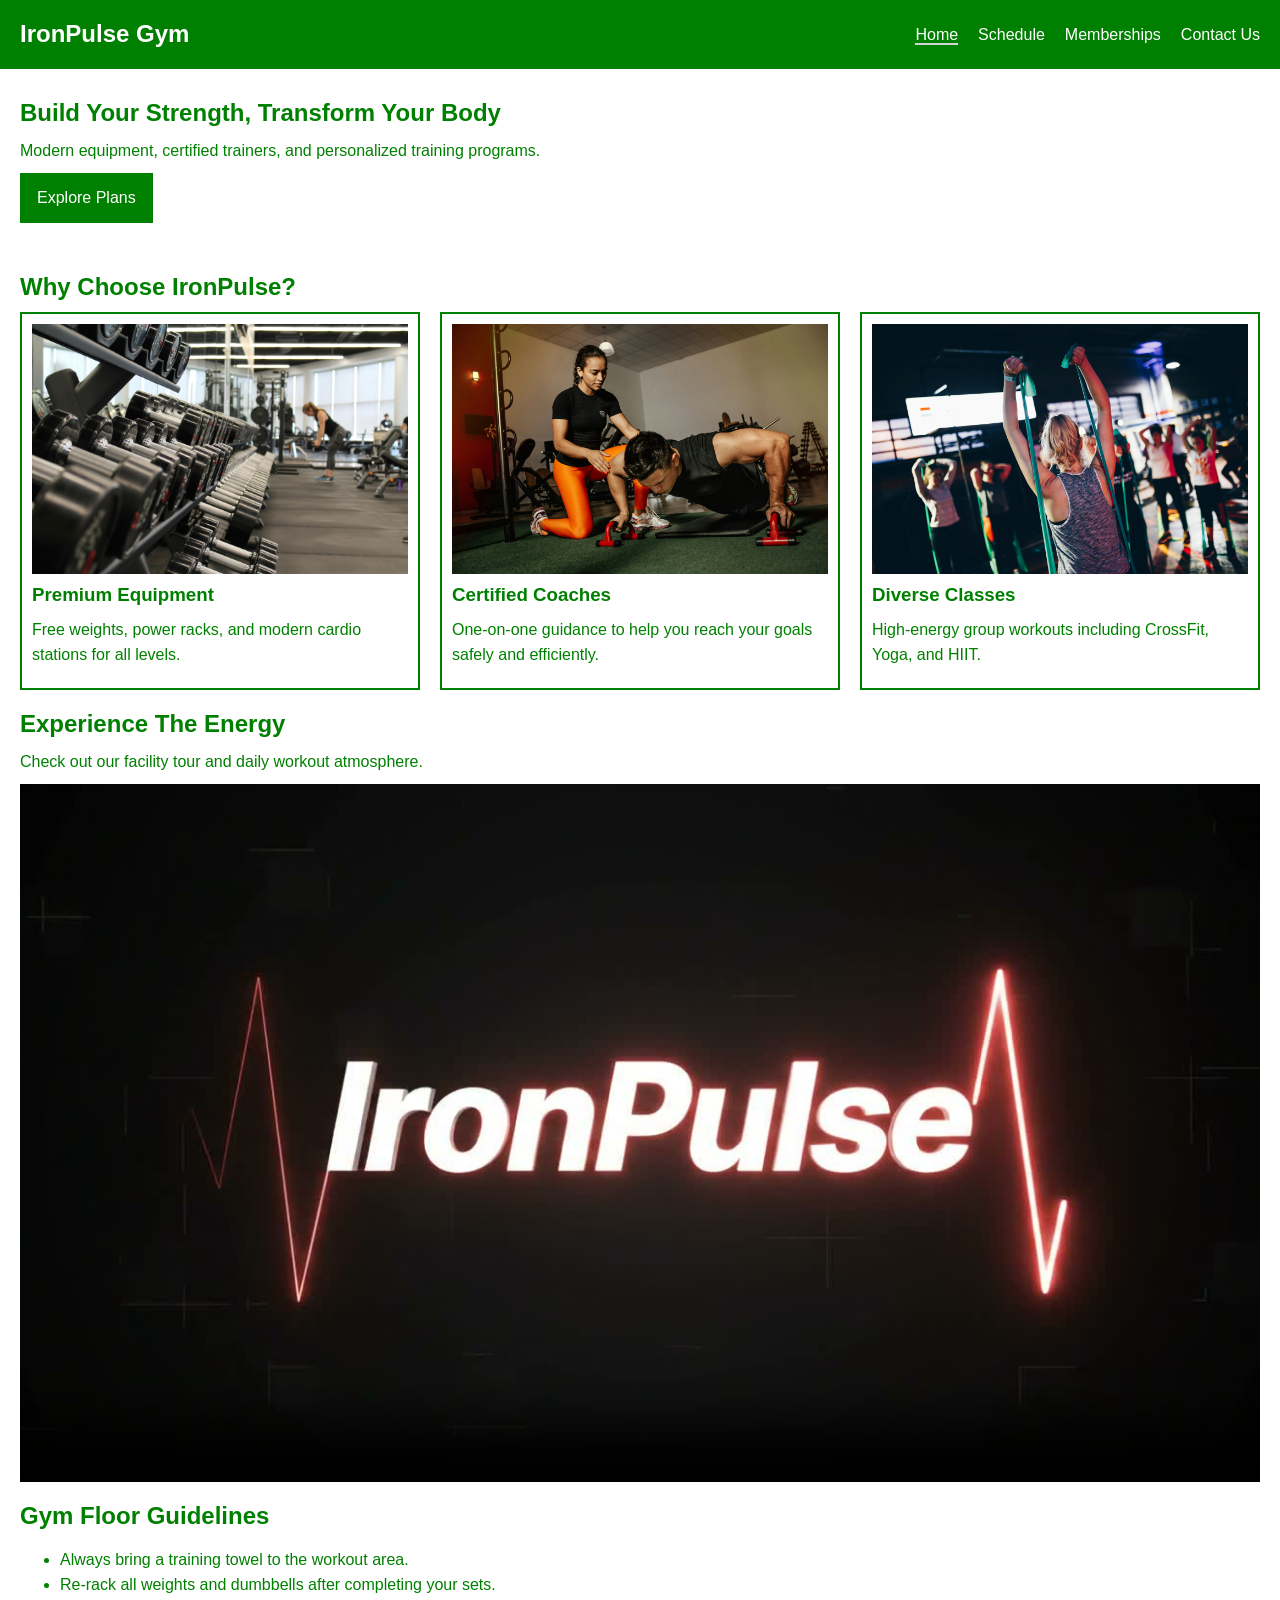
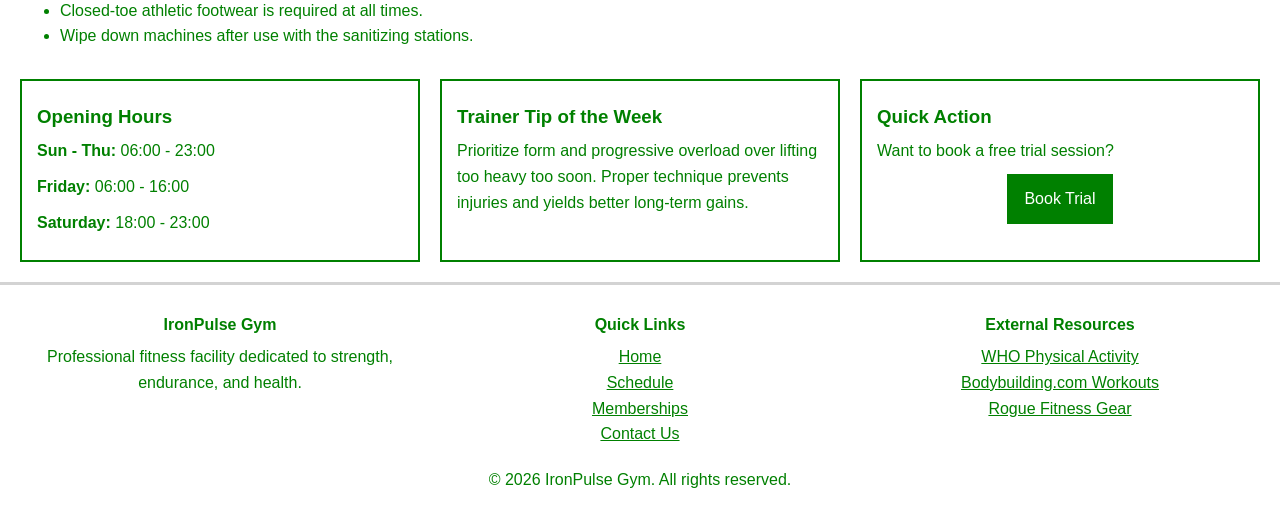
<file: index.html>
<!DOCTYPE html>
<html lang="en">
<head>
    <meta charset="UTF-8">
    <meta name="viewport" content="width=device-width, initial-scale=1.0">
    <title>IronPulse Gym - Home</title>
    <link rel="stylesheet" href="css/style.css">
    <link rel="stylesheet" href="css/index.css">
    <link rel="stylesheet" href="css/responsive.css">
</head>
<body>

    <!-- top navigation -->
    <header>
        <div class="logo">
            <a href="index.html">
                <h2>IronPulse Gym</h2>
            </a>
        </div>
        <nav>
            <ul>
                <li><a href="index.html" class="active">Home</a></li>
                <li><a href="pages/schedule.html">Schedule</a></li>
                <li><a href="pages/membership.html">Memberships</a></li>
                <li><a href="pages/contact.html">Contact Us</a></li>
            </ul>
        </nav>
    </header>

    <!-- hero banner -->
    <section class="hero">
        <div class="hero-content">
            <h1>Build Your Strength, Transform Your Body</h1>
            <p>Modern equipment, certified trainers, and personalized training programs.</p>
            <a href="pages/membership.html" class="btn">Explore Plans</a>
        </div>
    </section>

    <!-- main content container -->
    <div class="main-layout">
        
        <main>
            <!-- gym highlights -->
            <section class="features">
                <h2>Why Choose IronPulse?</h2>
                <div class="features-grid">
                    <article class="feature-card">
                        <img src="assets/images/equipment.jpg" alt="Gym training area">
                        <h3>Premium Equipment</h3>
                        <p>Free weights, power racks, and modern cardio stations for all levels.</p>
                    </article>

                    <article class="feature-card">
                        <img src="assets/images/trainers.jpg" alt="Personal trainer coaching">
                        <h3>Certified Coaches</h3>
                        <p>One-on-one guidance to help you reach your goals safely and efficiently.</p>
                    </article>

                    <article class="feature-card">
                        <img src="assets/images/classes.jpg" alt="Group fitness class">
                        <h3>Diverse Classes</h3>
                        <p>High-energy group workouts including CrossFit, Yoga, and HIIT.</p>
                    </article>
                </div>
            </section>

            <!-- gym intro video -->
            <section class="media-section">
                <h2>Experience The Energy</h2>
                <p>Check out our facility tour and daily workout atmosphere.</p>
                <div class="video-wrapper">
                    <video controls width="100%" poster="assets/images/video-thumb.jpg">
                        <source src="assets/media/gym-intro.mp4" type="video/mp4">
                        Your browser does not support the video tag.
                    </video>
                </div>
            </section>

            <!-- member rules list -->
            <section class="rules-section">
                <h2>Gym Floor Guidelines</h2>
                <ul>
                    <li>Always bring a training towel to the workout area.</li>
                    <li>Re-rack all weights and dumbbells after completing your sets.</li>
                    <li>Closed-toe athletic footwear is required at all times.</li>
                    <li>Wipe down machines after use with the sanitizing stations.</li>
                </ul>
            </section>
        </main>

        <!-- sidebar with quick info -->
        <aside>
            <div class="aside-box">
                <h3>Opening Hours</h3>
                <p><strong>Sun - Thu:</strong> 06:00 - 23:00</p>
                <p><strong>Friday:</strong> 06:00 - 16:00</p>
                <p><strong>Saturday:</strong> 18:00 - 23:00</p>
            </div>

            <div class="aside-box">
                <h3>Trainer Tip of the Week</h3>
                <p>Prioritize form and progressive overload over lifting too heavy too soon. Proper technique prevents injuries and yields better long-term gains.</p>
            </div>

            <div class="aside-box">
                <h3>Quick Action</h3>
                <p>Want to book a free trial session?</p>
                <a href="pages/contact.html" class="btn-secondary">Book Trial</a>
            </div>
        </aside>

    </div>

    <!-- footer with links -->
    <footer>
        <div class="footer-container">
            <div class="footer-col">
                <h4>IronPulse Gym</h4>
                <p>Professional fitness facility dedicated to strength, endurance, and health.</p>
            </div>

            <!-- internal site map -->
            <div class="footer-col">
                <h4>Quick Links</h4>
                <ul>
                    <li><a href="index.html" class="active">Home</a></li>
                    <li><a href="pages/schedule.html">Schedule</a></li>
                    <li><a href="pages/membership.html">Memberships</a></li>
                    <li><a href="pages/contact.html">Contact Us</a></li>
                </ul>
            </div>

            <!-- external resources -->
            <div class="footer-col">
                <h4>External Resources</h4>
                <ul>
                    <li><a href="https://www.who.int/news-room/fact-sheets/detail/physical-activity" target="_blank" rel="noopener noreferrer">WHO Physical Activity</a></li>
                    <li><a href="https://www.bodybuilding.com" target="_blank" rel="noopener noreferrer">Bodybuilding.com Workouts</a></li>
                    <li><a href="https://www.roguefitness.com" target="_blank" rel="noopener noreferrer">Rogue Fitness Gear</a></li>
                </ul>
            </div>
        </div>

        <div class="footer-bottom">
            <p>&copy; 2026 IronPulse Gym. All rights reserved.</p>
        </div>
    </footer>

</body>
</html>
</file>
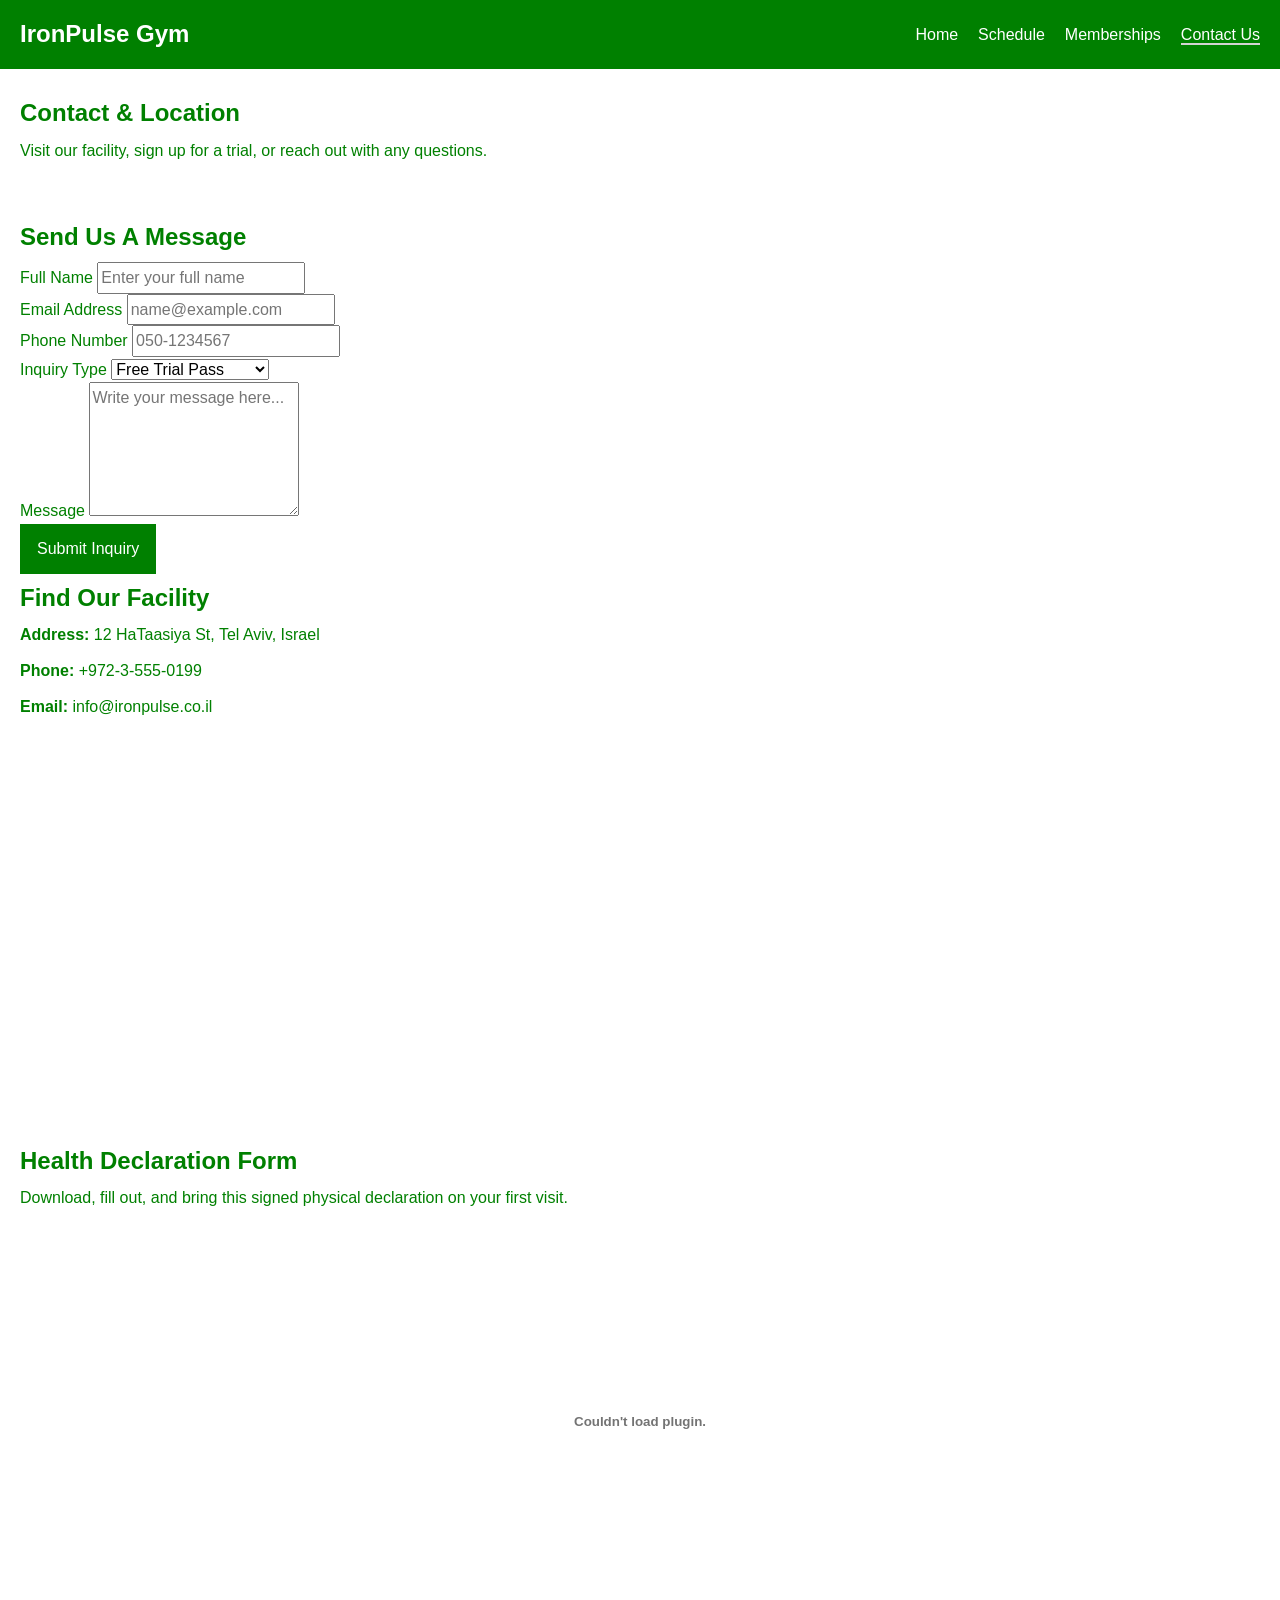
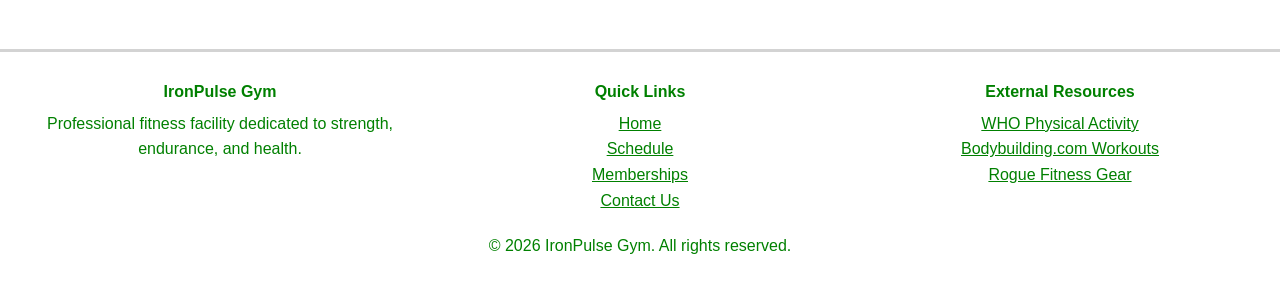
<file: contact.html>
<!DOCTYPE html>
<html lang="en">
<head>
    <meta charset="UTF-8">
    <meta name="viewport" content="width=device-width, initial-scale=1.0">
    <title>IronPulse Gym - Contact Us</title>
    <link rel="stylesheet" href="css/style.css">
    <link rel="stylesheet" href="css/responsive.css">
</head>
<body>

    <!-- top navigation -->
    <header>
        <div class="logo">
            <a href="index.html">
                <h2>IronPulse Gym</h2>
            </a>
        </div>
        <nav>
            <ul>
                <li><a href="index.html">Home</a></li>
                <li><a href="schedule.html">Schedule</a></li>
                <li><a href="membership.html">Memberships</a></li>
                <li><a href="contact.html" class="active">Contact Us</a></li>
            </ul>
        </nav>
    </header>

    <!-- page banner -->
    <section class="page-header">
        <h1>Contact & Location</h1>
        <p>Visit our facility, sign up for a trial, or reach out with any questions.</p>
    </section>

    <!-- main contact layout -->
    <main class="contact-container">

        <div class="contact-grid">

            <!-- contact form -->
            <section class="form-wrapper">
                <h2>Send Us A Message</h2>
                <form action="#" method="post">
                    <div class="form-group">
                        <label for="fullname">Full Name</label>
                        <input type="text" id="fullname" name="fullname" required placeholder="Enter your full name">
                    </div>

                    <div class="form-group">
                        <label for="email">Email Address</label>
                        <input type="email" id="email" name="email" required placeholder="name@example.com">
                    </div>

                    <div class="form-group">
                        <label for="phone">Phone Number</label>
                        <input type="tel" id="phone" name="phone" placeholder="050-1234567">
                    </div>

                    <div class="form-group">
                        <label for="topic">Inquiry Type</label>
                        <select id="topic" name="topic">
                            <option value="trial">Free Trial Pass</option>
                            <option value="membership">Membership Plans</option>
                            <option value="coaching">Personal Coaching</option>
                            <option value="other">General Question</option>
                        </select>
                    </div>

                    <div class="form-group">
                        <label for="message">Message</label>
                        <textarea id="message" name="message" rows="5" required placeholder="Write your message here..."></textarea>
                    </div>

                    <button type="submit" class="btn btn-primary">Submit Inquiry</button>
                </form>
            </section>

            <!-- gym contact details and map -->
            <section class="details-wrapper">
                <h2>Find Our Facility</h2>
                <div class="info-list">
                    <p><strong>Address:</strong> 12 HaTaasiya St, Tel Aviv, Israel</p>
                    <p><strong>Phone:</strong> +972-3-555-0199</p>
                    <p><strong>Email:</strong> info@ironpulse.co.il</p>
                </div>

                <!-- google maps embed -->
                <div class="map-wrapper">
                    <iframe 
                        src="https://www.google.com/maps/embed?pb=!1m18!1m12!1m3!1d108200.74411139198!2d34.781768!3d32.0853!2m3!1f0!2f0!3f0!3m2!1i1024!2i768!4f13.1!3m3!1m2!1s0x151d4ca6193b7c1f%3A0xc1fb72a2c0963f9!2sTel%20Aviv-Yafo!5e0!3m2!1sen!2sil!4v1680000000000!5m2!1sen!2sil" 
                        width="100%" 
                        height="400" 
                        style="border:0;" 
                        allowfullscreen="" 
                        loading="lazy" 
                        referrerpolicy="no-referrer-when-downgrade">
                    </iframe>
                </div>
            </section>

        </div>

        <!-- printable health declaration embed -->
        <section class="pdf-section">
            <h2>Health Declaration Form</h2>
            <p>Download, fill out, and bring this signed physical declaration on your first visit.</p>
            <div class="pdf-wrapper">
                <embed src="assets/docs/health-declaration.pdf" type="application/pdf" width="100%" height="400px">
            </div>
        </section>

    </main>

    <!-- footer with links -->
    <footer>
        <div class="footer-container">
            <div class="footer-col">
                <h4>IronPulse Gym</h4>
                <p>Professional fitness facility dedicated to strength, endurance, and health.</p>
            </div>

            <!-- internal site map -->
            <div class="footer-col">
                <h4>Quick Links</h4>
                <ul>
                    <li><a href="index.html">Home</a></li>
                    <li><a href="schedule.html">Schedule</a></li>
                    <li><a href="membership.html">Memberships</a></li>
                    <li><a href="contact.html">Contact Us</a></li>
                </ul>
            </div>

            <!-- external resources -->
            <div class="footer-col">
                <h4>External Resources</h4>
                <ul>
                    <li><a href="https://www.who.int/news-room/fact-sheets/detail/physical-activity" target="_blank" rel="noopener noreferrer">WHO Physical Activity</a></li>
                    <li><a href="https://www.bodybuilding.com" target="_blank" rel="noopener noreferrer">Bodybuilding.com Workouts</a></li>
                    <li><a href="https://www.roguefitness.com" target="_blank" rel="noopener noreferrer">Rogue Fitness Gear</a></li>
                </ul>
            </div>
        </div>

        <div class="footer-bottom">
            <p>&copy; 2026 IronPulse Gym. All rights reserved.</p>
        </div>
    </footer>

</body>
</html>
</file>
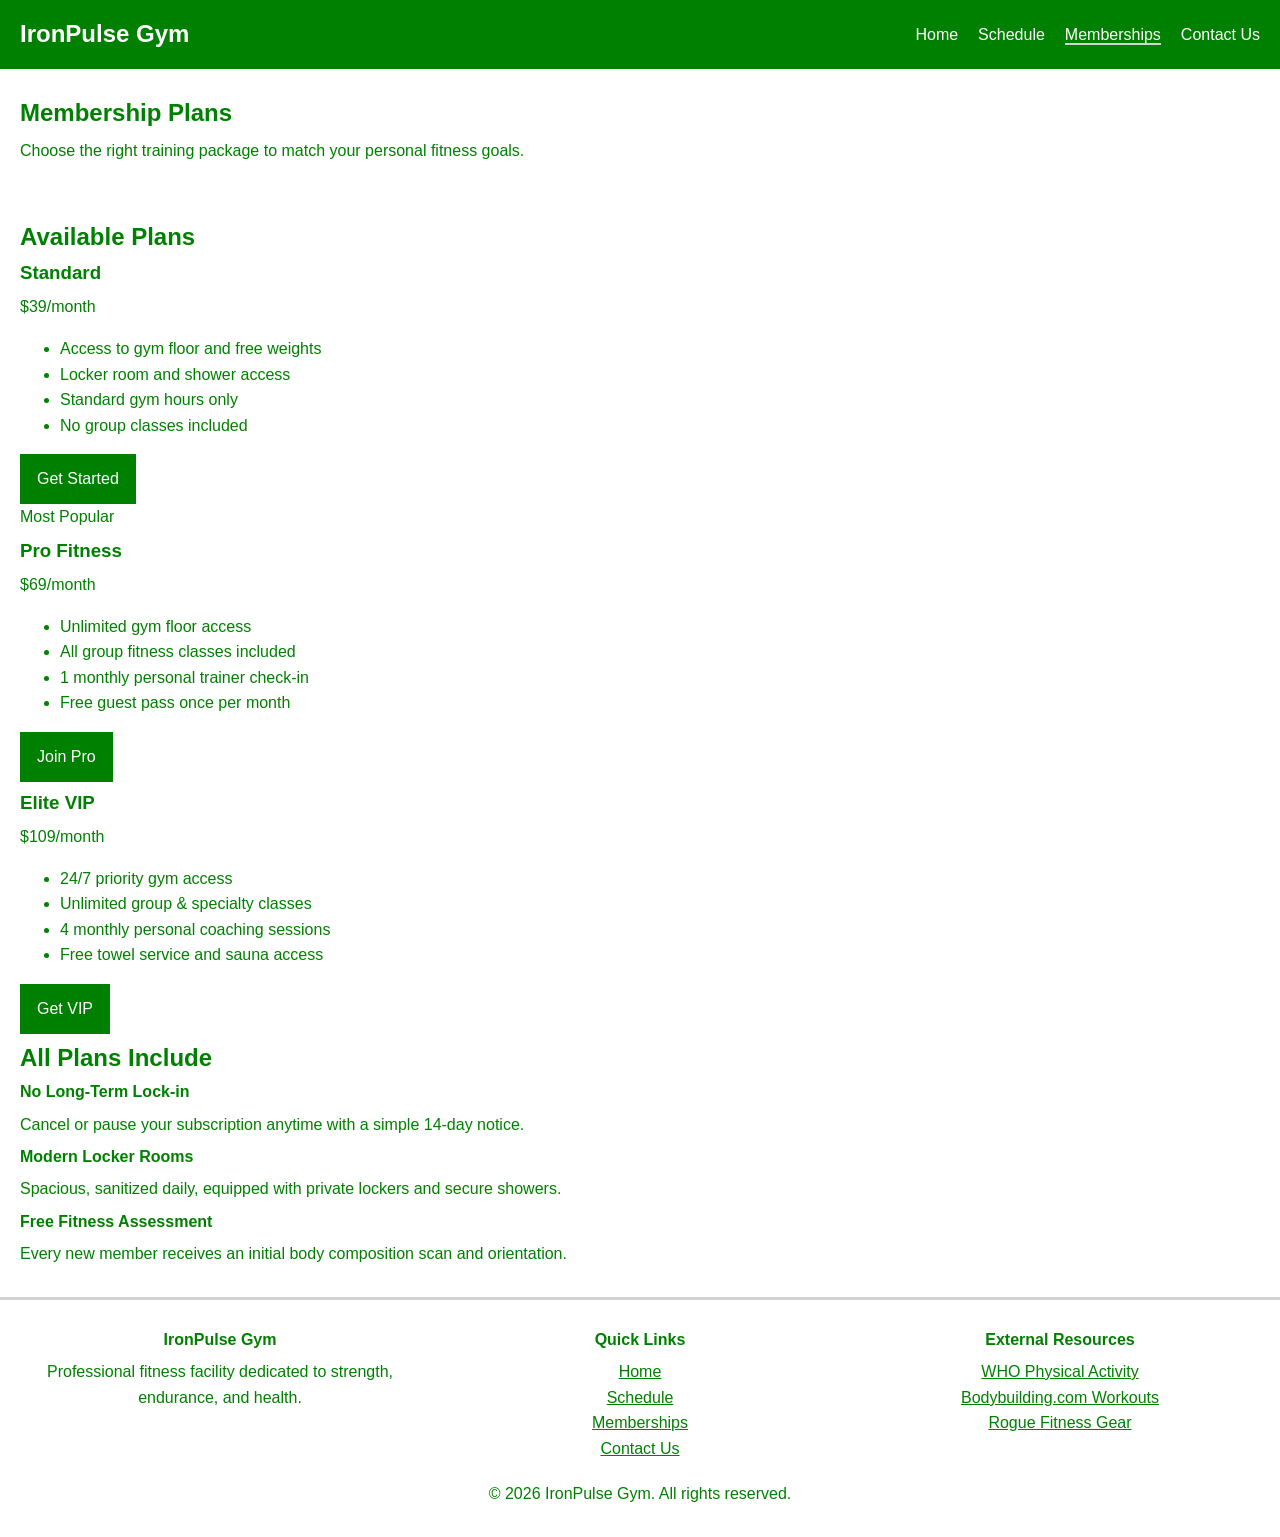
<file: membership.html>
<!DOCTYPE html>
<html lang="en">
<head>
    <meta charset="UTF-8">
    <meta name="viewport" content="width=device-width, initial-scale=1.0">
    <title>IronPulse Gym - Memberships</title>
    <link rel="stylesheet" href="css/style.css">
    <link rel="stylesheet" href="css/responsive.css">
</head>
<body>

    <!-- top navigation -->
    <header>
        <div class="logo">
            <a href="index.html">
                <h2>IronPulse Gym</h2>
            </a>
        </div>
        <nav>
            <ul>
                <li><a href="index.html">Home</a></li>
                <li><a href="schedule.html">Schedule</a></li>
                <li><a href="membership.html" class="active">Memberships</a></li>
                <li><a href="contact.html">Contact Us</a></li>
            </ul>
        </nav>
    </header>

    <!-- page banner -->
    <section class="page-header">
        <h1>Membership Plans</h1>
        <p>Choose the right training package to match your personal fitness goals.</p>
    </section>

    <!-- main pricing content -->
    <main class="membership-container">

        <!-- pricing cards grid -->
        <section class="pricing-section">
            <h2>Available Plans</h2>
            <div class="pricing-grid">

                <!-- basic plan -->
                <article class="pricing-card">
                    <div class="card-header">
                        <h3>Standard</h3>
                        <p class="price">$39<span>/month</span></p>
                    </div>
                    <ul class="plan-features">
                        <li>Access to gym floor and free weights</li>
                        <li>Locker room and shower access</li>
                        <li>Standard gym hours only</li>
                        <li>No group classes included</li>
                    </ul>
                    <a href="contact.html" class="btn">Get Started</a>
                </article>

                <!-- pro plan (highlighted) -->
                <article class="pricing-card featured">
                    <div class="badge">Most Popular</div>
                    <div class="card-header">
                        <h3>Pro Fitness</h3>
                        <p class="price">$69<span>/month</span></p>
                    </div>
                    <ul class="plan-features">
                        <li>Unlimited gym floor access</li>
                        <li>All group fitness classes included</li>
                        <li>1 monthly personal trainer check-in</li>
                        <li>Free guest pass once per month</li>
                    </ul>
                    <a href="contact.html" class="btn btn-primary">Join Pro</a>
                </article>

                <!-- vip plan -->
                <article class="pricing-card">
                    <div class="card-header">
                        <h3>Elite VIP</h3>
                        <p class="price">$109<span>/month</span></p>
                    </div>
                    <ul class="plan-features">
                        <li>24/7 priority gym access</li>
                        <li>Unlimited group & specialty classes</li>
                        <li>4 monthly personal coaching sessions</li>
                        <li>Free towel service and sauna access</li>
                    </ul>
                    <a href="contact.html" class="btn">Get VIP</a>
                </article>

            </div>
        </section>

        <!-- membership perks -->
        <section class="perks-section">
            <h2>All Plans Include</h2>
            <div class="perks-grid">
                <div class="perk-item">
                    <h4>No Long-Term Lock-in</h4>
                    <p>Cancel or pause your subscription anytime with a simple 14-day notice.</p>
                </div>
                <div class="perk-item">
                    <h4>Modern Locker Rooms</h4>
                    <p>Spacious, sanitized daily, equipped with private lockers and secure showers.</p>
                </div>
                <div class="perk-item">
                    <h4>Free Fitness Assessment</h4>
                    <p>Every new member receives an initial body composition scan and orientation.</p>
                </div>
            </div>
        </section>

    </main>

    <!-- footer with links -->
    <footer>
        <div class="footer-container">
            <div class="footer-col">
                <h4>IronPulse Gym</h4>
                <p>Professional fitness facility dedicated to strength, endurance, and health.</p>
            </div>

            <!-- internal site map -->
            <div class="footer-col">
                <h4>Quick Links</h4>
                <ul>
                    <li><a href="index.html">Home</a></li>
                    <li><a href="schedule.html">Schedule</a></li>
                    <li><a href="membership.html">Memberships</a></li>
                    <li><a href="contact.html">Contact Us</a></li>
                </ul>
            </div>

            <!-- external resources -->
            <div class="footer-col">
                <h4>External Resources</h4>
                <ul>
                    <li><a href="https://www.who.int/news-room/fact-sheets/detail/physical-activity" target="_blank" rel="noopener noreferrer">WHO Physical Activity</a></li>
                    <li><a href="https://www.bodybuilding.com" target="_blank" rel="noopener noreferrer">Bodybuilding.com Workouts</a></li>
                    <li><a href="https://www.roguefitness.com" target="_blank" rel="noopener noreferrer">Rogue Fitness Gear</a></li>
                </ul>
            </div>
        </div>

        <div class="footer-bottom">
            <p>&copy; 2026 IronPulse Gym. All rights reserved.</p>
        </div>
    </footer>

</body>
</html>
</file>
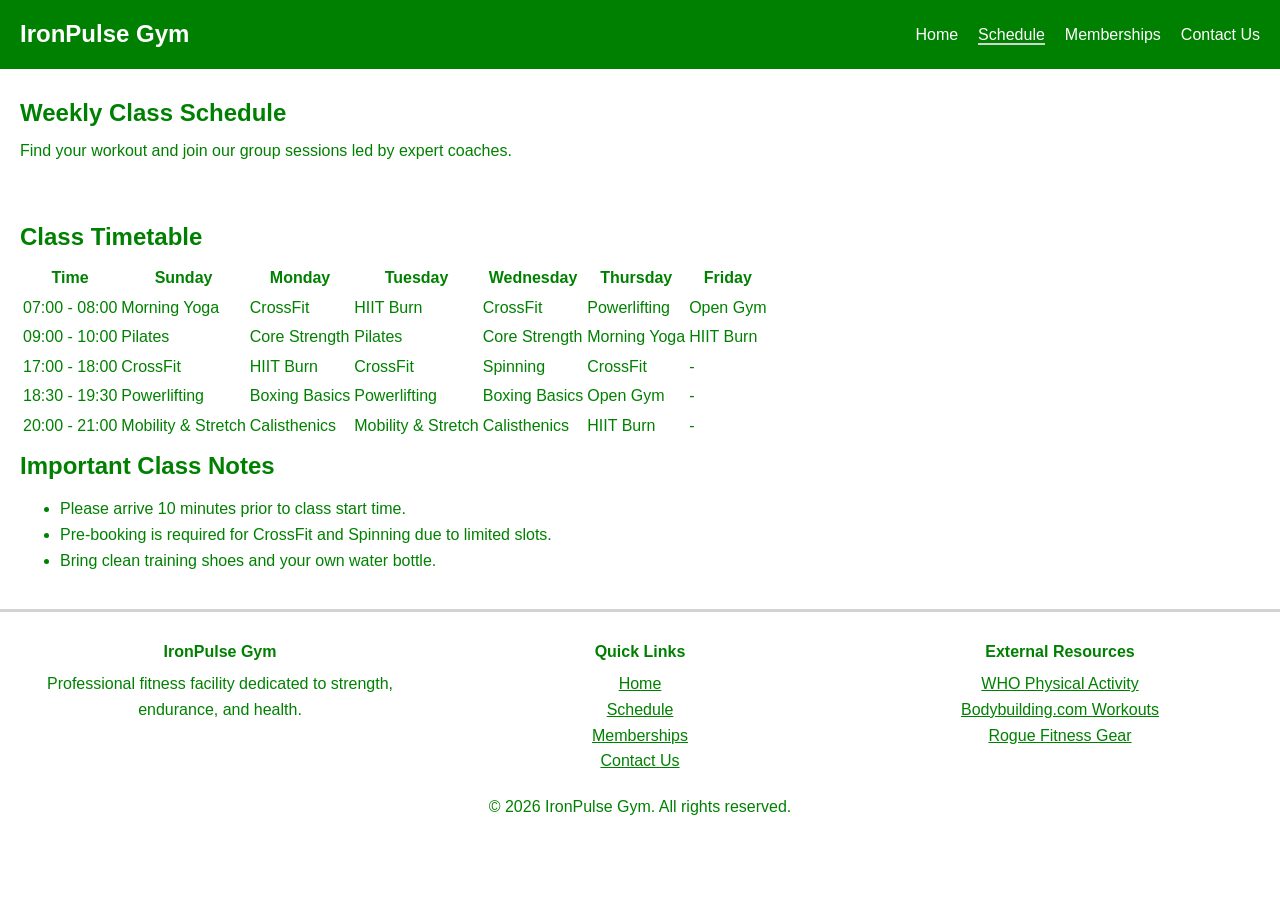
<file: schedule.html>
<!DOCTYPE html>
<html lang="en">
<head>
    <meta charset="UTF-8">
    <meta name="viewport" content="width=device-width, initial-scale=1.0">
    <title>IronPulse Gym - Schedule</title>
    <link rel="stylesheet" href="css/style.css">
    <link rel="stylesheet" href="css/responsive.css">
</head>
<body>

    <!-- top navigation -->
    <header>
        <div class="logo">
            <a href="index.html">
                <h2>IronPulse Gym</h2>
            </a>
        </div>
        <nav>
            <ul>
                <li><a href="index.html">Home</a></li>
                <li><a href="schedule.html" class="active">Schedule</a></li>
                <li><a href="membership.html">Memberships</a></li>
                <li><a href="contact.html">Contact Us</a></li>
            </ul>
        </nav>
    </header>

    <!-- page banner -->
    <section class="page-header">
        <h1>Weekly Class Schedule</h1>
        <p>Find your workout and join our group sessions led by expert coaches.</p>
    </section>

    <!-- main schedule table -->
    <main class="schedule-container">
        <section class="table-wrapper">
            <h2>Class Timetable</h2>
            <table>
                <thead>
                    <tr>
                        <th>Time</th>
                        <th>Sunday</th>
                        <th>Monday</th>
                        <th>Tuesday</th>
                        <th>Wednesday</th>
                        <th>Thursday</th>
                        <th>Friday</th>
                    </tr>
                </thead>
                <tbody>
                    <tr>
                        <td>07:00 - 08:00</td>
                        <td>Morning Yoga</td>
                        <td>CrossFit</td>
                        <td>HIIT Burn</td>
                        <td>CrossFit</td>
                        <td>Powerlifting</td>
                        <td>Open Gym</td>
                    </tr>
                    <tr>
                        <td>09:00 - 10:00</td>
                        <td>Pilates</td>
                        <td>Core Strength</td>
                        <td>Pilates</td>
                        <td>Core Strength</td>
                        <td>Morning Yoga</td>
                        <td>HIIT Burn</td>
                    </tr>
                    <tr>
                        <td>17:00 - 18:00</td>
                        <td>CrossFit</td>
                        <td>HIIT Burn</td>
                        <td>CrossFit</td>
                        <td>Spinning</td>
                        <td>CrossFit</td>
                        <td>-</td>
                    </tr>
                    <tr>
                        <td>18:30 - 19:30</td>
                        <td>Powerlifting</td>
                        <td>Boxing Basics</td>
                        <td>Powerlifting</td>
                        <td>Boxing Basics</td>
                        <td>Open Gym</td>
                        <td>-</td>
                    </tr>
                    <tr>
                        <td>20:00 - 21:00</td>
                        <td>Mobility & Stretch</td>
                        <td>Calisthenics</td>
                        <td>Mobility & Stretch</td>
                        <td>Calisthenics</td>
                        <td>HIIT Burn</td>
                        <td>-</td>
                    </tr>
                </tbody>
            </table>
        </section>

        <!-- class details -->
        <section class="class-info">
            <h2>Important Class Notes</h2>
            <ul>
                <li>Please arrive 10 minutes prior to class start time.</li>
                <li>Pre-booking is required for CrossFit and Spinning due to limited slots.</li>
                <li>Bring clean training shoes and your own water bottle.</li>
            </ul>
        </section>
    </main>

    <!-- footer with links -->
    <footer>
        <div class="footer-container">
            <div class="footer-col">
                <h4>IronPulse Gym</h4>
                <p>Professional fitness facility dedicated to strength, endurance, and health.</p>
            </div>

            <!-- internal site map -->
            <div class="footer-col">
                <h4>Quick Links</h4>
                <ul>
                    <li><a href="index.html">Home</a></li>
                    <li><a href="schedule.html">Schedule</a></li>
                    <li><a href="membership.html">Memberships</a></li>
                    <li><a href="contact.html">Contact Us</a></li>
                </ul>
            </div>

            <!-- external resources -->
            <div class="footer-col">
                <h4>External Resources</h4>
                <ul>
                    <li><a href="https://www.who.int/news-room/fact-sheets/detail/physical-activity" target="_blank" rel="noopener noreferrer">WHO Physical Activity</a></li>
                    <li><a href="https://www.bodybuilding.com" target="_blank" rel="noopener noreferrer">Bodybuilding.com Workouts</a></li>
                    <li><a href="https://www.roguefitness.com" target="_blank" rel="noopener noreferrer">Rogue Fitness Gear</a></li>
                </ul>
            </div>
        </div>

        <div class="footer-bottom">
            <p>&copy; 2026 IronPulse Gym. All rights reserved.</p>
        </div>
    </footer>

</body>
</html>
</file>
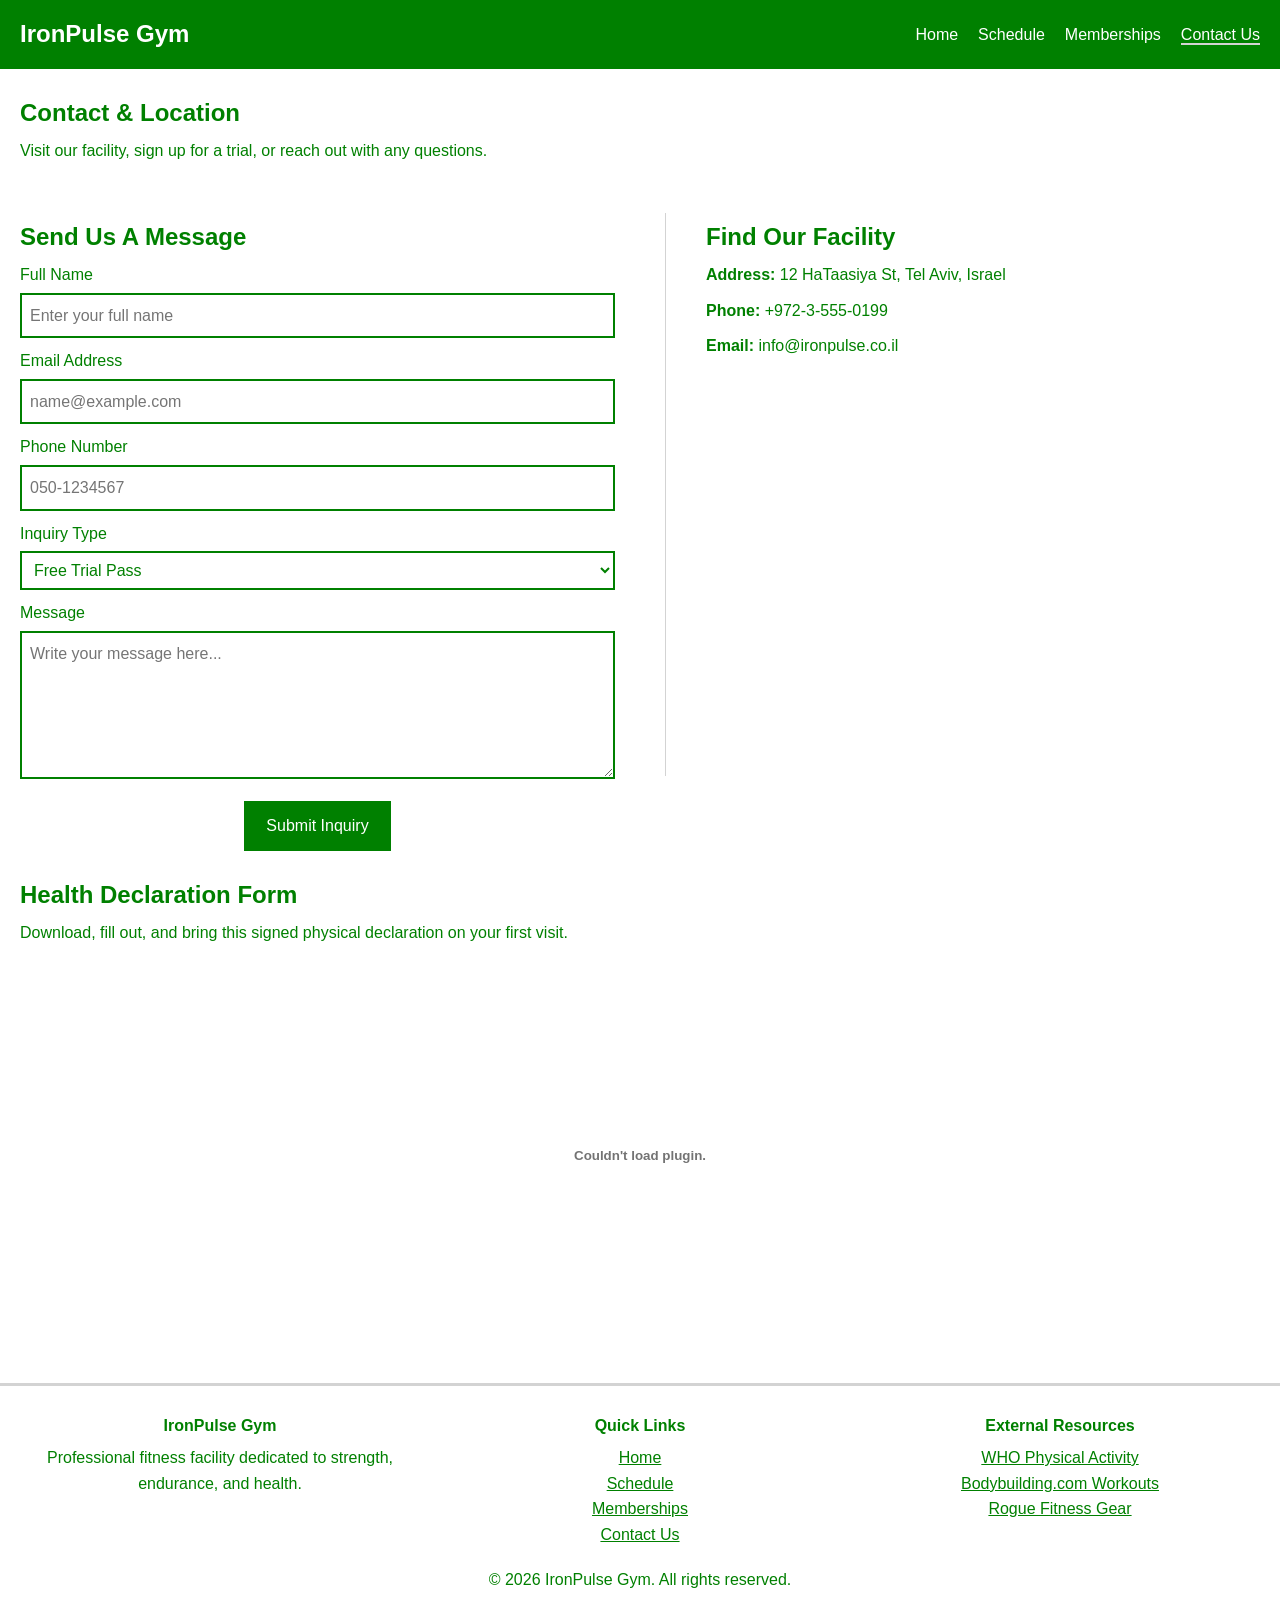
<file: pages/contact.html>
<!DOCTYPE html>
<html lang="en">
<head>
    <meta charset="UTF-8">
    <meta name="viewport" content="width=device-width, initial-scale=1.0">
    <title>IronPulse Gym - Contact Us</title>
    <link rel="stylesheet" href="../css/style.css">
    <link rel="stylesheet" href="../css/contact.css">
    <link rel="stylesheet" href="../css/responsive.css">
</head>
<body>

    <!-- top navigation -->
    <header>
        <div class="logo">
            <a href="../index.html">
                <h2>IronPulse Gym</h2>
            </a>
        </div>
        <nav>
            <ul>
                <li><a href="../index.html">Home</a></li>
                <li><a href="schedule.html">Schedule</a></li>
                <li><a href="membership.html">Memberships</a></li>
                <li><a href="contact.html" class="active">Contact Us</a></li>
            </ul>
        </nav>
    </header>

    <!-- page banner -->
    <section class="page-header">
        <h1>Contact & Location</h1>
        <p>Visit our facility, sign up for a trial, or reach out with any questions.</p>
    </section>

    <!-- main contact layout -->
    <main class="contact-container">

        <div class="contact-grid">

            <!-- contact form -->
            <section class="form-wrapper">
                <h2>Send Us A Message</h2>
                <form action="#" method="post">
                    <div class="form-group">
                        <label for="fullname">Full Name</label>
                        <input type="text" id="fullname" name="fullname" required placeholder="Enter your full name">
                    </div>

                    <div class="form-group">
                        <label for="email">Email Address</label>
                        <input type="email" id="email" name="email" required placeholder="name@example.com">
                    </div>

                    <div class="form-group">
                        <label for="phone">Phone Number</label>
                        <input type="tel" id="phone" name="phone" placeholder="050-1234567">
                    </div>

                    <div class="form-group">
                        <label for="topic">Inquiry Type</label>
                        <select id="topic" name="topic">
                            <option value="trial">Free Trial Pass</option>
                            <option value="membership">Membership Plans</option>
                            <option value="coaching">Personal Coaching</option>
                            <option value="other">General Question</option>
                        </select>
                    </div>

                    <div class="form-group">
                        <label for="message">Message</label>
                        <textarea id="message" name="message" rows="5" required placeholder="Write your message here..."></textarea>
                    </div>

                    <button type="submit" class="btn btn-primary">Submit Inquiry</button>
                </form>
            </section>

            <!-- gym contact details and map -->
            <section class="details-wrapper">
                <h2>Find Our Facility</h2>
                <div class="info-list">
                    <p><strong>Address:</strong> 12 HaTaasiya St, Tel Aviv, Israel</p>
                    <p><strong>Phone:</strong> +972-3-555-0199</p>
                    <p><strong>Email:</strong> info@ironpulse.co.il</p>
                </div>

                <!-- google maps embed -->
                <div class="map-wrapper">
                    <iframe 
                        src="https://www.google.com/maps/embed?pb=!1m18!1m12!1m3!1d108200.74411139198!2d34.781768!3d32.0853!2m3!1f0!2f0!3f0!3m2!1i1024!2i768!4f13.1!3m3!1m2!1s0x151d4ca6193b7c1f%3A0xc1fb72a2c0963f9!2sTel%20Aviv-Yafo!5e0!3m2!1sen!2sil!4v1680000000000!5m2!1sen!2sil" 
                        width="100%" 
                        height="400" 
                        style="border:0;" 
                        allowfullscreen="" 
                        loading="lazy" 
                        referrerpolicy="no-referrer-when-downgrade">
                    </iframe>
                </div>
            </section>

        </div>

        <!-- printable health declaration embed -->
        <section class="pdf-section">
            <h2>Health Declaration Form</h2>
            <p>Download, fill out, and bring this signed physical declaration on your first visit.</p>
            <div class="pdf-wrapper">
                <embed src="../assets/docs/health-declaration.pdf" type="application/pdf" width="100%" height="400px">
            </div>
        </section>

    </main>

    <!-- footer with links -->
    <footer>
        <div class="footer-container">
            <div class="footer-col">
                <h4>IronPulse Gym</h4>
                <p>Professional fitness facility dedicated to strength, endurance, and health.</p>
            </div>

            <!-- internal site map -->
            <div class="footer-col">
                <h4>Quick Links</h4>
                <ul>
                    <li><a href="../index.html">Home</a></li>
                    <li><a href="schedule.html">Schedule</a></li>
                    <li><a href="membership.html">Memberships</a></li>
                    <li><a href="contact.html" class="active">Contact Us</a></li>
                </ul>
            </div>

            <!-- external resources -->
            <div class="footer-col">
                <h4>External Resources</h4>
                <ul>
                    <li><a href="https://www.who.int/news-room/fact-sheets/detail/physical-activity" target="_blank" rel="noopener noreferrer">WHO Physical Activity</a></li>
                    <li><a href="https://www.bodybuilding.com" target="_blank" rel="noopener noreferrer">Bodybuilding.com Workouts</a></li>
                    <li><a href="https://www.roguefitness.com" target="_blank" rel="noopener noreferrer">Rogue Fitness Gear</a></li>
                </ul>
            </div>
        </div>

        <div class="footer-bottom">
            <p>&copy; 2026 IronPulse Gym. All rights reserved.</p>
        </div>
    </footer>

</body>
</html>
</file>
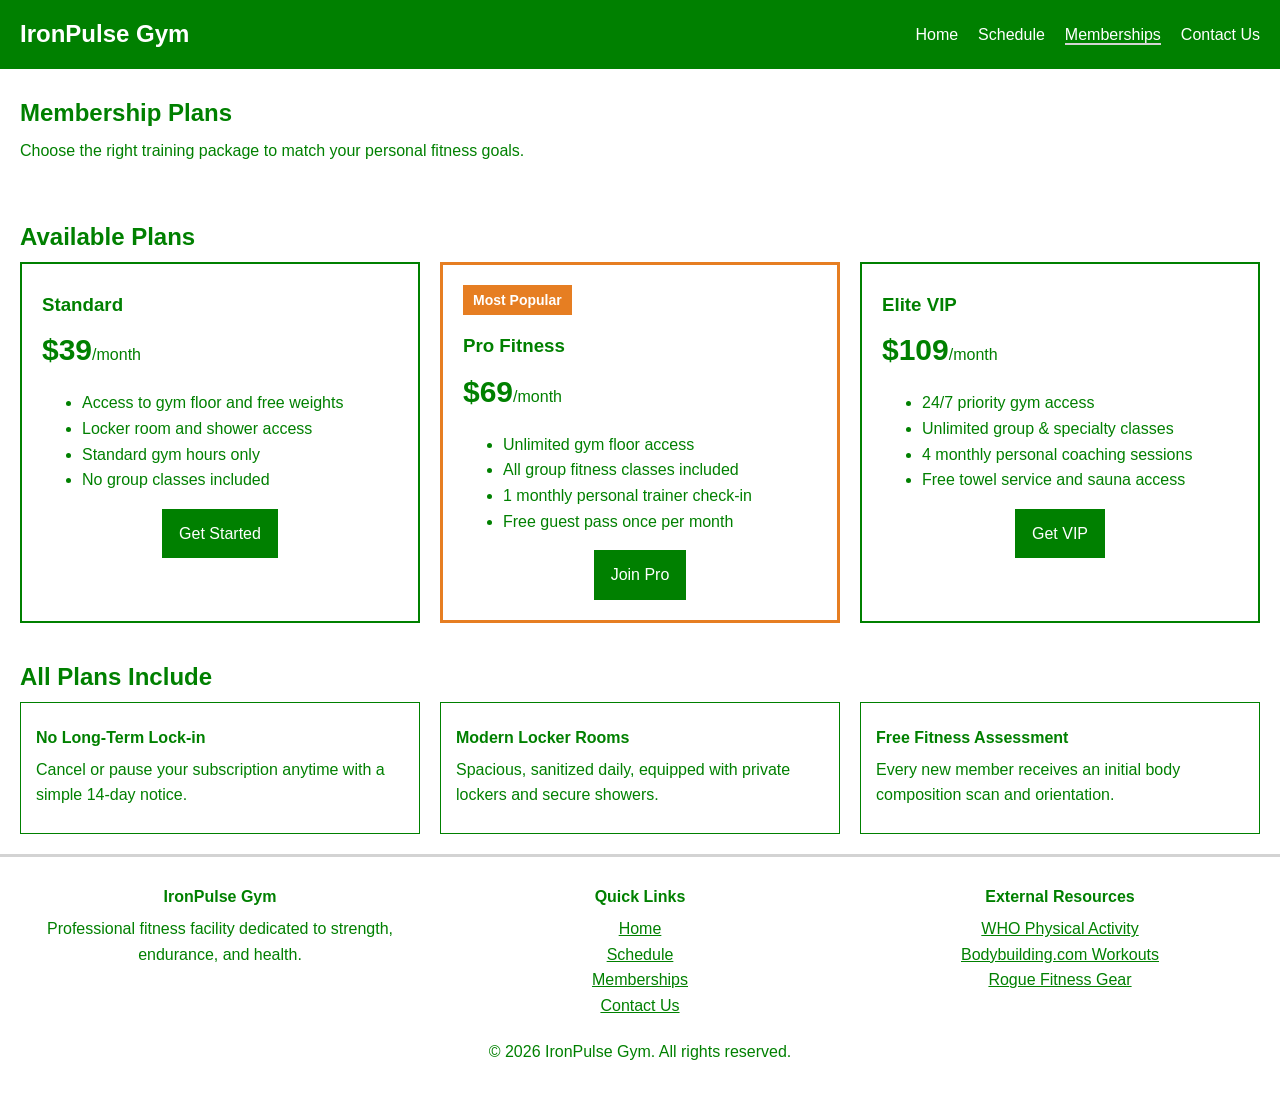
<file: pages/membership.html>
<!DOCTYPE html>
<html lang="en">
<head>
    <meta charset="UTF-8">
    <meta name="viewport" content="width=device-width, initial-scale=1.0">
    <title>IronPulse Gym - Memberships</title>
    <link rel="stylesheet" href="../css/style.css">
    <link rel="stylesheet" href="../css/membership.css">
    <link rel="stylesheet" href="../css/responsive.css">
</head>
<body>

    <!-- top navigation -->
    <header>
        <div class="logo">
            <a href="../index.html">
                <h2>IronPulse Gym</h2>
            </a>
        </div>
        <nav>
            <ul>
                <li><a href="../index.html">Home</a></li>
                <li><a href="schedule.html">Schedule</a></li>
                <li><a href="membership.html" class="active">Memberships</a></li>
                <li><a href="contact.html">Contact Us</a></li>
            </ul>
        </nav>
    </header>

    <!-- page banner -->
    <section class="page-header">
        <h1>Membership Plans</h1>
        <p>Choose the right training package to match your personal fitness goals.</p>
    </section>

    <!-- main pricing content -->
    <main class="membership-container">

        <!-- pricing cards grid -->
        <section class="pricing-section">
            <h2>Available Plans</h2>
            <div class="pricing-grid">

                <!-- basic plan -->
                <article class="pricing-card">
                    <div class="card-header">
                        <h3>Standard</h3>
                        <p class="price">$39<span>/month</span></p>
                    </div>
                    <ul class="plan-features">
                        <li>Access to gym floor and free weights</li>
                        <li>Locker room and shower access</li>
                        <li>Standard gym hours only</li>
                        <li>No group classes included</li>
                    </ul>
                    <a href="contact.html" class="btn">Get Started</a>
                </article>

                <!-- pro plan (highlighted) -->
                <article class="pricing-card featured">
                    <div class="badge">Most Popular</div>
                    <div class="card-header">
                        <h3>Pro Fitness</h3>
                        <p class="price">$69<span>/month</span></p>
                    </div>
                    <ul class="plan-features">
                        <li>Unlimited gym floor access</li>
                        <li>All group fitness classes included</li>
                        <li>1 monthly personal trainer check-in</li>
                        <li>Free guest pass once per month</li>
                    </ul>
                    <a href="contact.html" class="btn btn-primary">Join Pro</a>
                </article>

                <!-- vip plan -->
                <article class="pricing-card">
                    <div class="card-header">
                        <h3>Elite VIP</h3>
                        <p class="price">$109<span>/month</span></p>
                    </div>
                    <ul class="plan-features">
                        <li>24/7 priority gym access</li>
                        <li>Unlimited group & specialty classes</li>
                        <li>4 monthly personal coaching sessions</li>
                        <li>Free towel service and sauna access</li>
                    </ul>
                    <a href="contact.html" class="btn">Get VIP</a>
                </article>

            </div>
        </section>

        <!-- membership perks -->
        <section class="perks-section">
            <h2>All Plans Include</h2>
            <div class="perks-grid">
                <div class="perk-item">
                    <h4>No Long-Term Lock-in</h4>
                    <p>Cancel or pause your subscription anytime with a simple 14-day notice.</p>
                </div>
                <div class="perk-item">
                    <h4>Modern Locker Rooms</h4>
                    <p>Spacious, sanitized daily, equipped with private lockers and secure showers.</p>
                </div>
                <div class="perk-item">
                    <h4>Free Fitness Assessment</h4>
                    <p>Every new member receives an initial body composition scan and orientation.</p>
                </div>
            </div>
        </section>

    </main>

    <!-- footer with links -->
    <footer>
        <div class="footer-container">
            <div class="footer-col">
                <h4>IronPulse Gym</h4>
                <p>Professional fitness facility dedicated to strength, endurance, and health.</p>
            </div>

            <!-- internal site map -->
            <div class="footer-col">
                <h4>Quick Links</h4>
                <ul>
                    <li><a href="../index.html">Home</a></li>
                    <li><a href="schedule.html">Schedule</a></li>
                    <li><a href="membership.html" class="active">Memberships</a></li>
                    <li><a href="contact.html">Contact Us</a></li>
                </ul>
            </div>

            <!-- external resources -->
            <div class="footer-col">
                <h4>External Resources</h4>
                <ul>
                    <li><a href="https://www.who.int/news-room/fact-sheets/detail/physical-activity" target="_blank" rel="noopener noreferrer">WHO Physical Activity</a></li>
                    <li><a href="https://www.bodybuilding.com" target="_blank" rel="noopener noreferrer">Bodybuilding.com Workouts</a></li>
                    <li><a href="https://www.roguefitness.com" target="_blank" rel="noopener noreferrer">Rogue Fitness Gear</a></li>
                </ul>
            </div>
        </div>

        <div class="footer-bottom">
            <p>&copy; 2026 IronPulse Gym. All rights reserved.</p>
        </div>
    </footer>

</body>
</html>
</file>
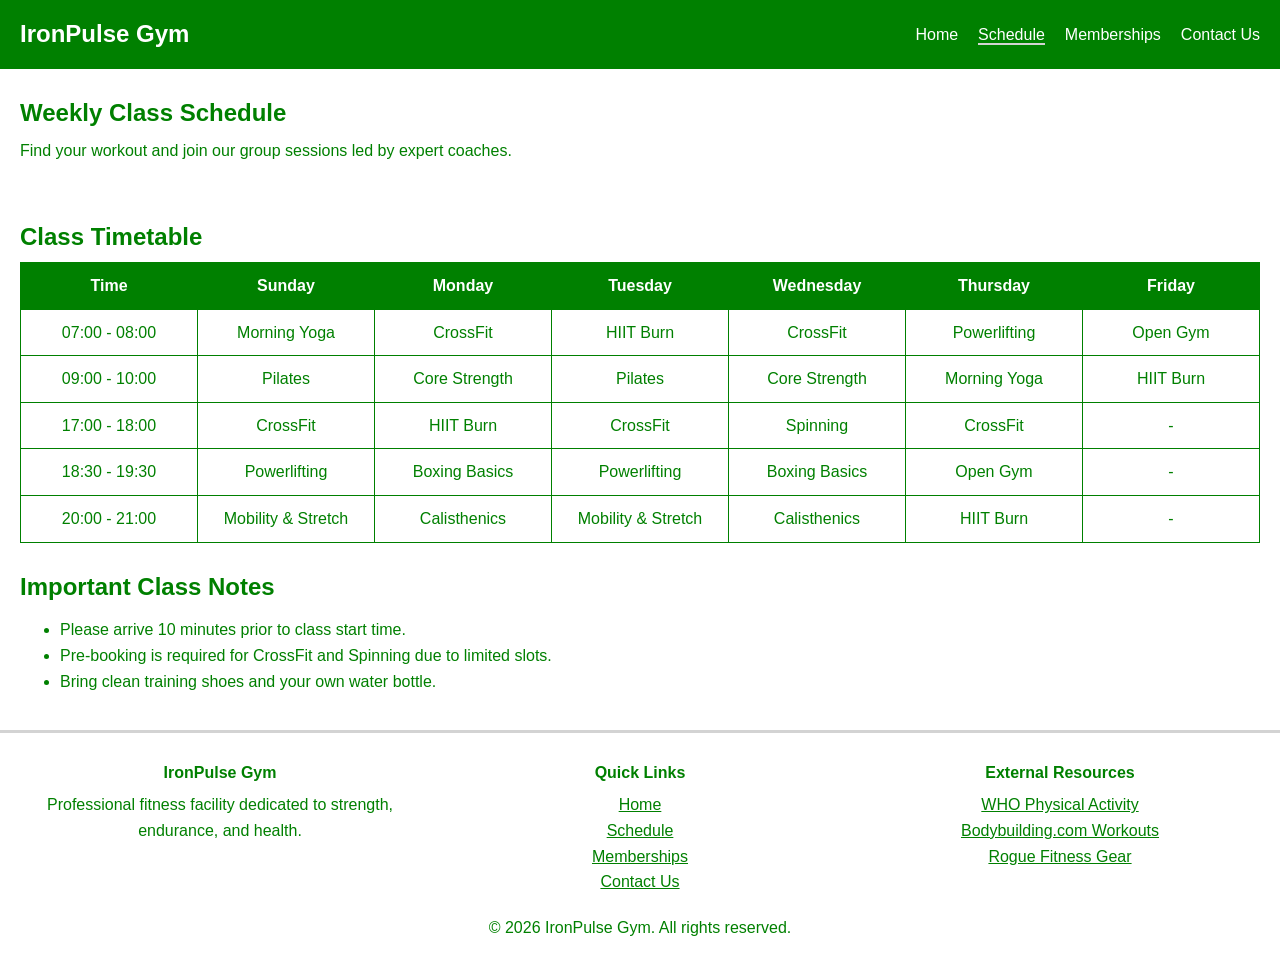
<file: pages/schedule.html>
<!DOCTYPE html>
<html lang="en">
<head>
    <meta charset="UTF-8">
    <meta name="viewport" content="width=device-width, initial-scale=1.0">
    <title>IronPulse Gym - Schedule</title>
    <link rel="stylesheet" href="../css/style.css">
    <link rel="stylesheet" href="../css/schedule.css">
    <link rel="stylesheet" href="../css/responsive.css">
</head>
<body>

    <!-- top navigation -->
    <header>
        <div class="logo">
            <a href="../index.html">
                <h2>IronPulse Gym</h2>
            </a>
        </div>
        <nav>
            <ul>
                <li><a href="../index.html">Home</a></li>
                <li><a href="schedule.html" class="active">Schedule</a></li>
                <li><a href="membership.html">Memberships</a></li>
                <li><a href="contact.html">Contact Us</a></li>
            </ul>
        </nav>
    </header>

    <!-- page banner -->
    <section class="page-header">
        <h1>Weekly Class Schedule</h1>
        <p>Find your workout and join our group sessions led by expert coaches.</p>
    </section>

    <!-- main schedule table -->
    <main class="schedule-container">
        <section class="table-wrapper">
            <h2>Class Timetable</h2>
            <table>
                <thead>
                    <tr>
                        <th>Time</th>
                        <th>Sunday</th>
                        <th>Monday</th>
                        <th>Tuesday</th>
                        <th>Wednesday</th>
                        <th>Thursday</th>
                        <th>Friday</th>
                    </tr>
                </thead>
                <tbody>
                    <tr>
                        <td>07:00 - 08:00</td>
                        <td>Morning Yoga</td>
                        <td>CrossFit</td>
                        <td>HIIT Burn</td>
                        <td>CrossFit</td>
                        <td>Powerlifting</td>
                        <td>Open Gym</td>
                    </tr>
                    <tr>
                        <td>09:00 - 10:00</td>
                        <td>Pilates</td>
                        <td>Core Strength</td>
                        <td>Pilates</td>
                        <td>Core Strength</td>
                        <td>Morning Yoga</td>
                        <td>HIIT Burn</td>
                    </tr>
                    <tr>
                        <td>17:00 - 18:00</td>
                        <td>CrossFit</td>
                        <td>HIIT Burn</td>
                        <td>CrossFit</td>
                        <td>Spinning</td>
                        <td>CrossFit</td>
                        <td>-</td>
                    </tr>
                    <tr>
                        <td>18:30 - 19:30</td>
                        <td>Powerlifting</td>
                        <td>Boxing Basics</td>
                        <td>Powerlifting</td>
                        <td>Boxing Basics</td>
                        <td>Open Gym</td>
                        <td>-</td>
                    </tr>
                    <tr>
                        <td>20:00 - 21:00</td>
                        <td>Mobility & Stretch</td>
                        <td>Calisthenics</td>
                        <td>Mobility & Stretch</td>
                        <td>Calisthenics</td>
                        <td>HIIT Burn</td>
                        <td>-</td>
                    </tr>
                </tbody>
            </table>
        </section>

        <!-- class details -->
        <section class="class-info">
            <h2>Important Class Notes</h2>
            <ul>
                <li>Please arrive 10 minutes prior to class start time.</li>
                <li>Pre-booking is required for CrossFit and Spinning due to limited slots.</li>
                <li>Bring clean training shoes and your own water bottle.</li>
            </ul>
        </section>
    </main>

    <!-- footer with links -->
    <footer>
        <div class="footer-container">
            <div class="footer-col">
                <h4>IronPulse Gym</h4>
                <p>Professional fitness facility dedicated to strength, endurance, and health.</p>
            </div>

            <!-- internal site map -->
            <div class="footer-col">
                <h4>Quick Links</h4>
                <ul>
                    <li><a href="../index.html">Home</a></li>
                    <li><a href="schedule.html" class="active">Schedule</a></li>
                    <li><a href="membership.html">Memberships</a></li>
                    <li><a href="contact.html">Contact Us</a></li>
                </ul>
            </div>

            <!-- external resources -->
            <div class="footer-col">
                <h4>External Resources</h4>
                <ul>
                    <li><a href="https://www.who.int/news-room/fact-sheets/detail/physical-activity" target="_blank" rel="noopener noreferrer">WHO Physical Activity</a></li>
                    <li><a href="https://www.bodybuilding.com" target="_blank" rel="noopener noreferrer">Bodybuilding.com Workouts</a></li>
                    <li><a href="https://www.roguefitness.com" target="_blank" rel="noopener noreferrer">Rogue Fitness Gear</a></li>
                </ul>
            </div>
        </div>

        <div class="footer-bottom">
            <p>&copy; 2026 IronPulse Gym. All rights reserved.</p>
        </div>
    </footer>

</body>
</html>
</file>
<file: css/style.css>
/* base reset & typography */
* {
    box-sizing: border-box;
}

body {
    margin: 0;
    font-family: Arial, sans-serif;
    line-height: 1.6;
    background-color: white;
    color: green;
}

/* keep images and video responsive within containers */
img, video {
    max-width: 100%;
    height: auto;
    display: block;
}

/* form elements do not inherit body font by default */
button, input, select, textarea {
    font: inherit;
}

p {
    margin: 10px 0;
}

h1, h2, h3, h4 {
    margin: 10px 0;
    line-height: 1.2;
}

a {
    color: green;
}

/* reusable button styling */
.btn, .btn-secondary {
    display: inline-block;
    padding: 10px 15px;
    background-color: green;
    color: white;
    border: 2px solid green;
    cursor: pointer;
    text-decoration: none;
}

/* top navigation bar */
header {
    display: flex;
    justify-content: space-between;
    align-items: center;
    gap: 20px;
    flex-wrap: wrap;
    padding: 20px;
    background-color: green;
    color: white;
}

header nav ul {
    display: flex;
    flex-wrap: wrap;
    gap: 20px;
    list-style: none;
    margin: 0;
    padding: 0;
}

header a {
    color: white;
    text-decoration: none;
}

/* transparent bottom border reserves space to prevent layout jump on hover */
header nav a {
    border-bottom: 2px solid transparent;
}

header nav a.active, header nav a:hover {
    border-bottom-color: lightgray;
}

.logo h2 {
    margin: 0;
}

/* consistent content padding across all page containers */
.hero, .main-layout, .page-header, .schedule-container, .membership-container, .contact-container, footer {
    padding: 20px;
}

/* footer layout and link columns */
footer {
    border-top: 3px solid lightgray;
}

.footer-container {
    display: grid;
    grid-template-columns: 1fr 1fr 1fr;
    gap: 20px;
    text-align: center;
}

.footer-col ul {
    list-style: none;
    padding: 0;
    margin: 0;
}

.footer-bottom {
    margin-top: 20px;
    text-align: center;
}
</file>
<file: css/index.css>
/* homepage feature cards */
.features-grid {
    display: grid;
    grid-template-columns: 1fr 1fr 1fr;
    gap: 20px;
}

.feature-card {
    padding: 10px;
    border: 2px solid green;
}

/* video section */
.media-section {
    margin-top: 20px;
}

/* rules section */
.rules-section {
    margin-top: 20px;
}

/* quick info boxes placed below main content in a 3-column row */
aside {
    display: grid;
    grid-template-columns: 1fr 1fr 1fr;
    gap: 20px;
    margin-top: 30px;
}

.aside-box {
    padding: 15px;
    border: 2px solid green;
}

/* center the trial button inside the aside card */
.aside-box .btn-secondary {
    display: block;
    width: fit-content;
    margin: 10px auto 0 auto;
}
</file>
<file: css/responsive.css>
/* mobile layout changes for screens up to 650px wide */
@media (max-width: 650px) {

    /* switch multi-column grids into single columns */
    .features-grid,
    .pricing-grid,
    .perks-grid,
    aside,
    .contact-grid,
    .footer-container {
        grid-template-columns: 1fr;
    }

    /* remove vertical border on mobile and add top separation */
    .details-wrapper {
        border-left: none;
        padding-left: 0;
        border-top: 1px solid lightgray;
        padding-top: 25px;
    }

    /* keep schedule table readable with isolated horizontal scroll */
    .table-wrapper table {
        min-width: 650px;
    }
}
</file>
<file: css/contact.css>
/* contact page layout with 50/50 grid and divider */
.contact-grid {
    display: grid;
    grid-template-columns: 1fr 1fr;
    gap: 50px;
    align-items: start;
}

.form-wrapper {
    width: 100%;
}

/* subtle vertical divider and spacing for details & map */
.details-wrapper {
    width: 100%;
    border-left: 1px solid lightgray;
    padding-left: 40px;
}

.pdf-section {
    margin-top: 30px;
}

.form-group {
    margin-bottom: 10px;
}

/* make labels block elements so they sit above inputs */
.form-group label {
    display: block;
    margin-bottom: 5px;
}

.form-group input, .form-group select, .form-group textarea {
    width: 100%;
    padding: 8px;
    border: 2px solid green;
    background-color: white;
    color: green;
}

/* center form submit button */
.form-wrapper button {
    display: block;
    margin: 15px auto 0 auto;
    padding: 10px 20px;
    background-color: green;
    color: white;
    border: 2px solid green;
    cursor: pointer;
}
</file>
<file: css/membership.css>
/* pricing cards grid */
.pricing-grid {
    display: grid;
    grid-template-columns: 1fr 1fr 1fr;
    gap: 20px;
}

.pricing-card {
    border: 2px solid green;
    padding: 20px;
}

/* center CTA buttons inside membership cards */
.pricing-card .btn {
    display: block;
    width: fit-content;
    margin: 15px auto 0 auto;
    text-align: center;
}

.price {
    font-size: 30px;
    font-weight: bold;
}

.price span {
    font-size: 16px;
    font-weight: normal;
}

/* highlight the featured membership tier */
.pricing-card.featured {
    border: 3px solid #e67e22;
}

/* badge tag for the featured tier */
.pricing-card.featured .badge {
    background-color: #e67e22;
    color: white;
    display: inline-block;
    padding: 4px 10px;
    font-size: 14px;
    font-weight: bold;
    margin-bottom: 10px;
}

/* membership perks grid */
.perks-section {
    margin-top: 40px;
}

.perks-grid {
    display: grid;
    grid-template-columns: 1fr 1fr 1fr;
    gap: 20px;
}

.perk-item {
    border: 1px solid green;
    padding: 15px;
}
</file>
<file: css/schedule.css>
/* schedule table layout and borders */
.table-wrapper {
    overflow-x: auto;
}

table {
    width: 100%;
    table-layout: fixed;
    border-collapse: collapse;
}

th, td {
    border: 1px solid green;
    padding: 10px;
    text-align: center;
}

th {
    background-color: green;
    color: white;
}

.class-info {
    margin-top: 30px;
}
</file>
